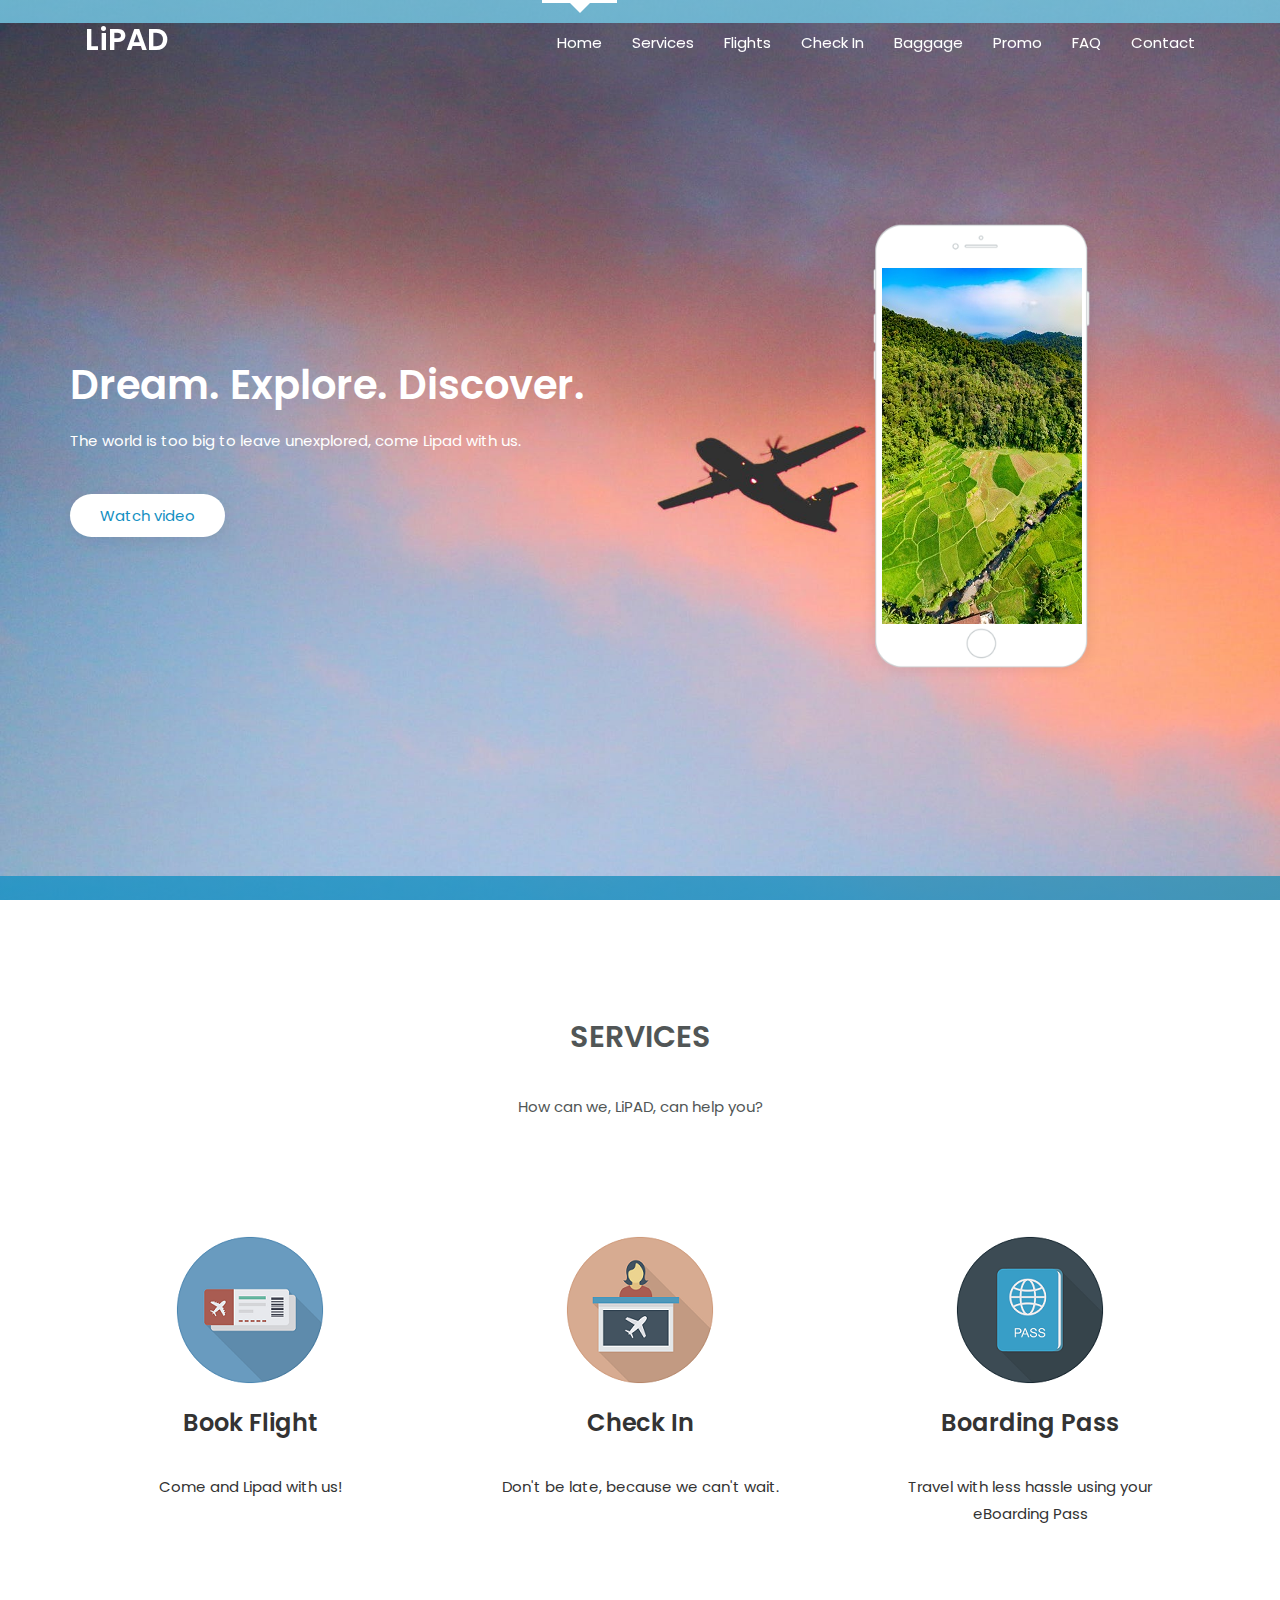
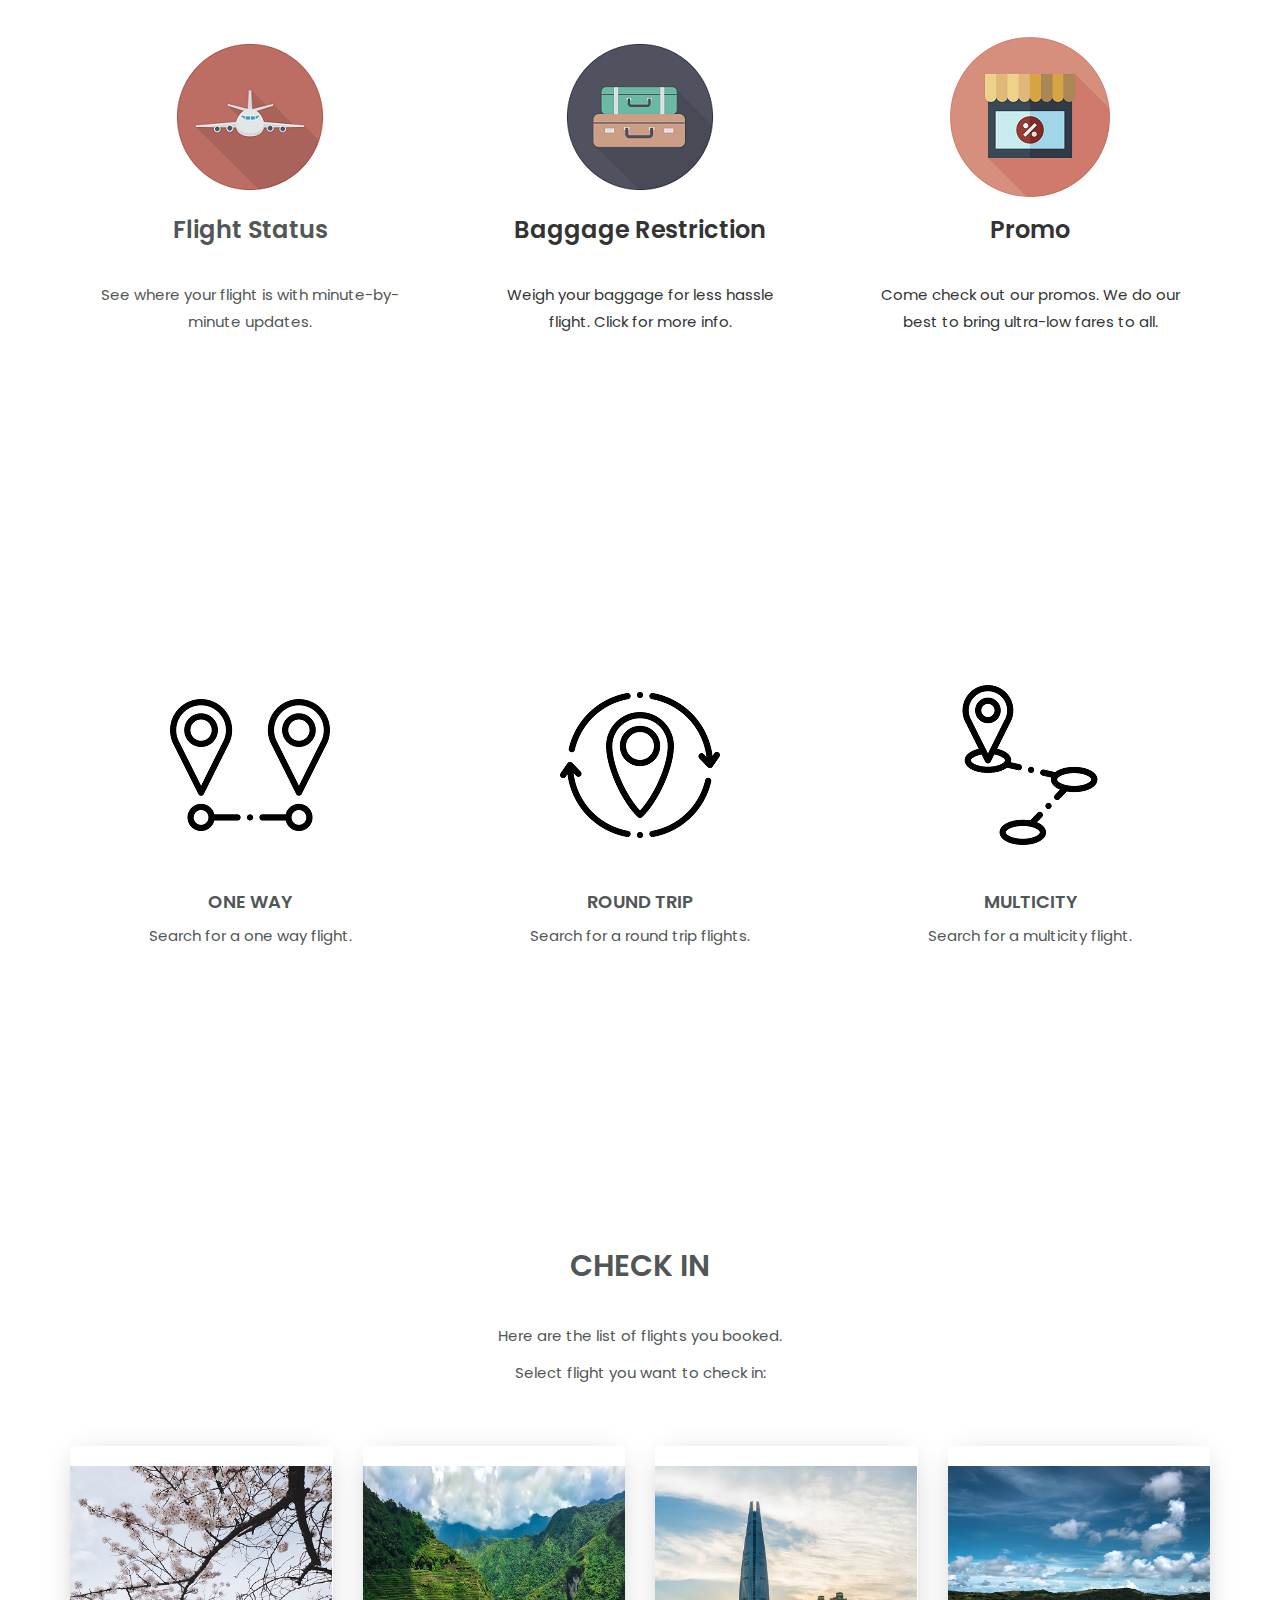
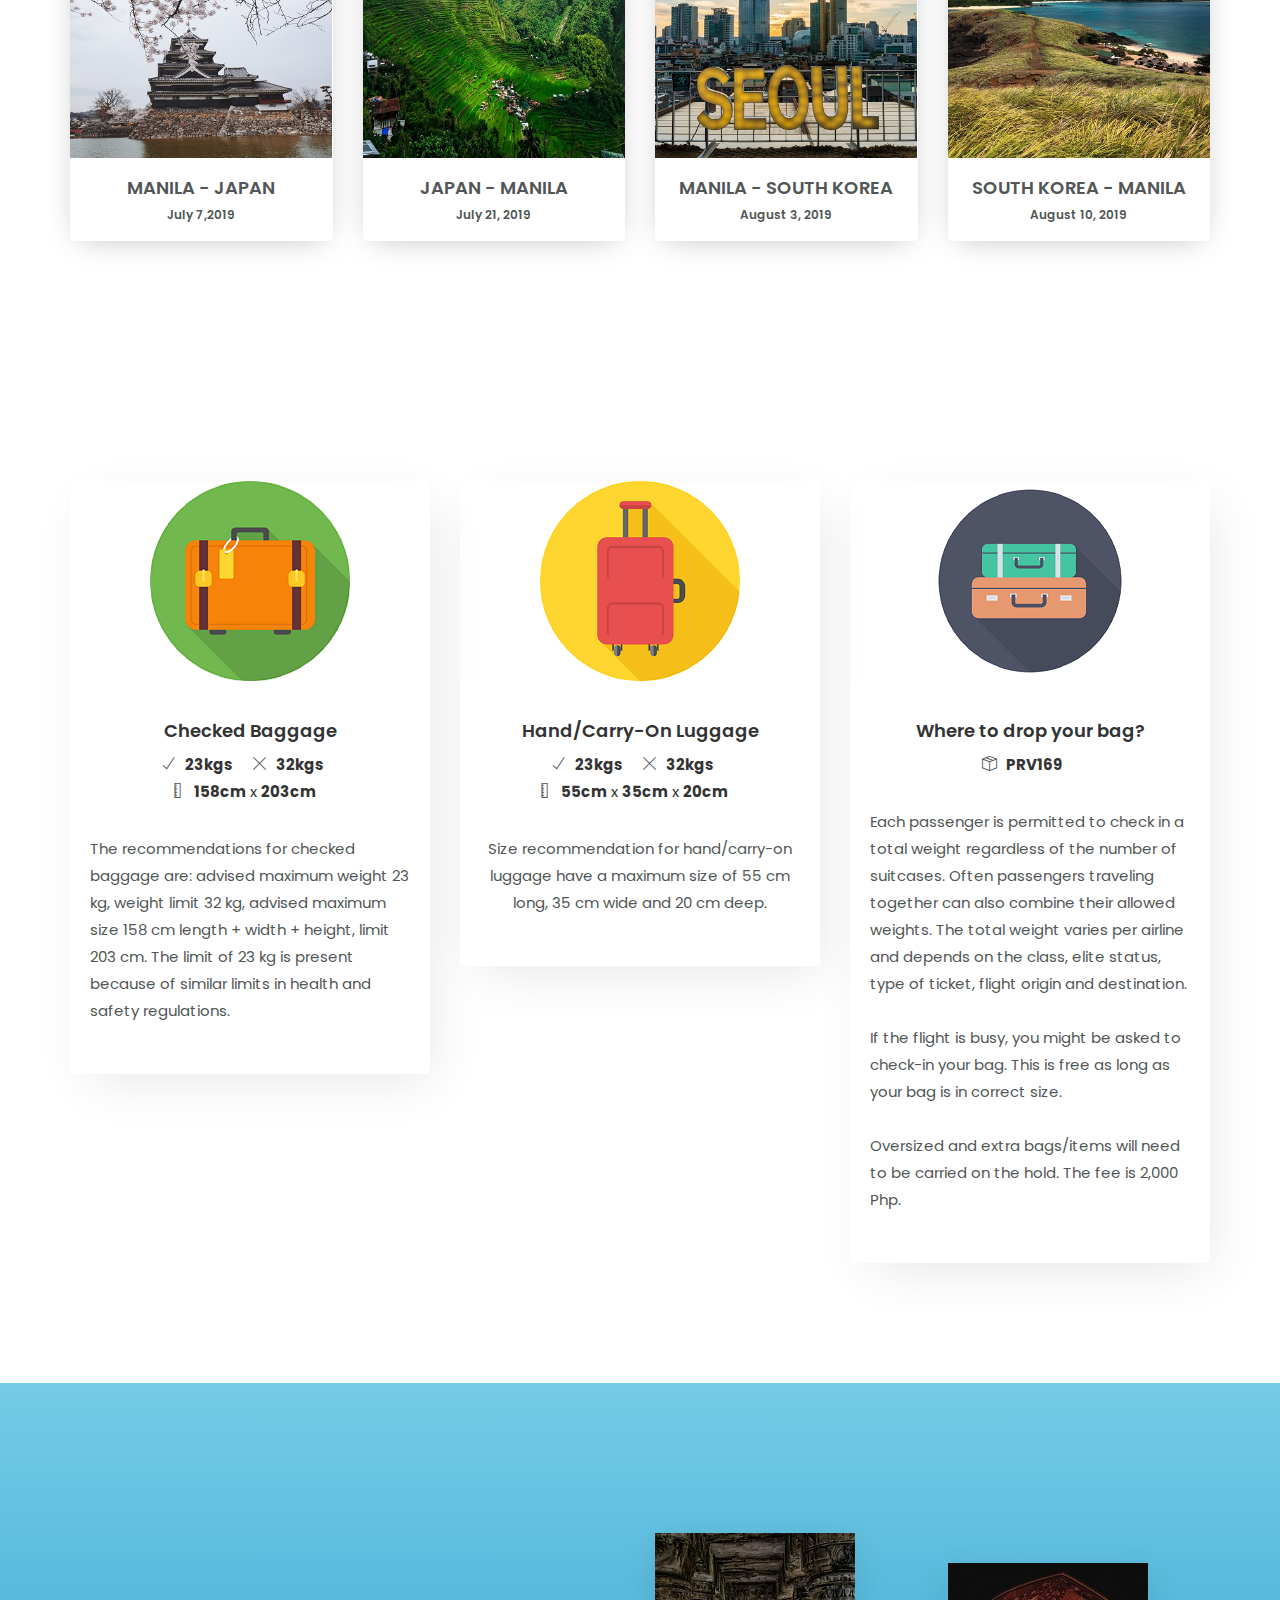
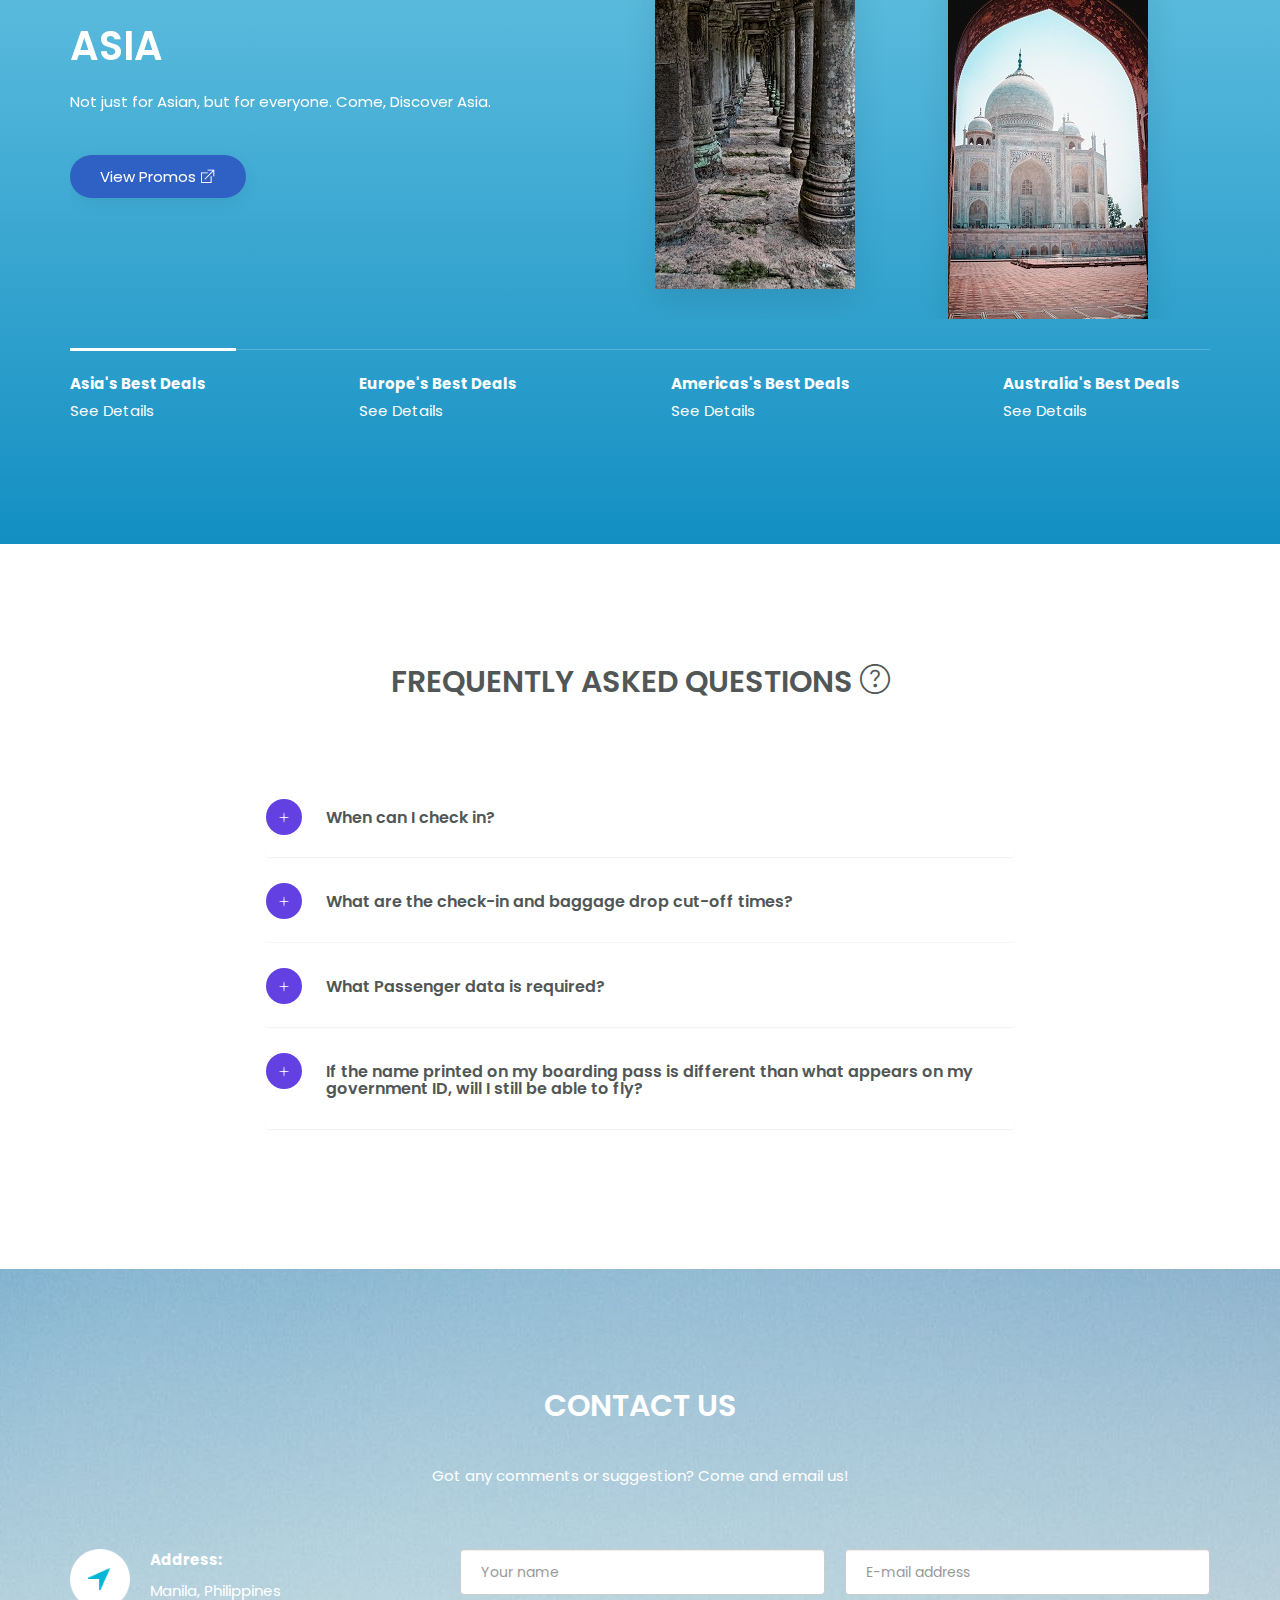
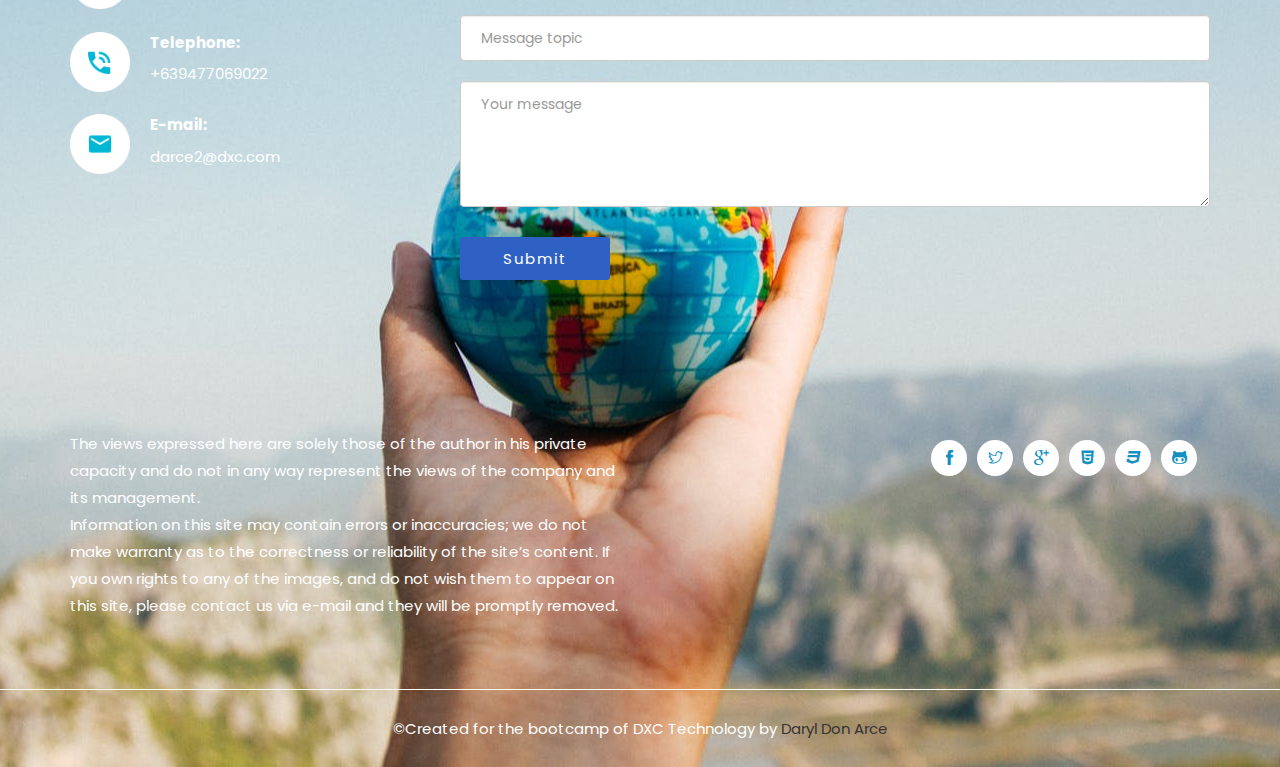
<file: UI bootcamp/index.html>
<!doctype html>

<html>
<head>
    <meta charset="utf-8">
    <!-- Title -->
    <title>LiPAD</title>
    <!-- Icon -->

    <!-- Plugin-CSS -->
    <link rel="stylesheet" href="css/bootstrap.min.css">
    <link rel="stylesheet" href="css/owl.carousel.min.css">
    <link rel="stylesheet" href="css/themify-icons.css">
    <link rel="stylesheet" href="css/magnific-popup.css">
    <link rel="stylesheet" href="css/animate.css">
    <!-- Main-Stylesheets -->
    <link rel="stylesheet" href="css/normalize.css">
    <link rel="stylesheet" href="style.css">
    <link rel="stylesheet" href="css/responsive.css">
    <script src="js/vendor/modernizr-2.8.3.min.js"></script>

</head>

<body data-spy="scroll" data-target="#primary-menu">

    <div class="preloader">
        <div class="sk-folding-cube">
            <div class="sk-cube1 sk-cube"></div>
            <div class="sk-cube2 sk-cube"></div>
            <div class="sk-cube4 sk-cube"></div>
            <div class="sk-cube3 sk-cube"></div>
        </div>
    </div>
    <!--Mainmenu-area-->
    <div class="mainmenu-area" data-spy="affix" data-offset-top="100">
        <div class="container">
            <!--Logo-->
            <div class="navbar-header">
                <button type="button" class="navbar-toggle" data-toggle="collapse" data-target="#primary-menu">
                    <span class="icon-bar"></span>
                    <span class="icon-bar"></span>
                    <span class="icon-bar"></span>
                </button>
                <a href="#" class="navbar-brand logo">
                    <h2>LiPAD</h2>
                </a>
            </div>
            <!--Logo/-->
            <nav class="collapse navbar-collapse" id="primary-menu">
                <ul class="nav navbar-nav navbar-right">
                    <li class="active"><a href="#home-page">Home</a></li>
                    <li><a href="#services-page">Services</a></li>
                    <li><a href="#flights-page">Flights</a></li>
                    <li><a href="#checkin-page">Check In</a></li>
                    <li><a href="#baggage-page">Baggage</a></li>
                    <li><a href="#promo-page">Promo</a></li>
                    <li><a href="#faq-page">FAQ</a></li>                 
                    <li><a href="#contact-page">Contact</a></li>
                </ul>
            </nav>
        </div>
    </div>
    <!--Mainmenu-area/-->



    <!--Header-area-->
    <header class="header-area overlay full-height relative v-center" id="home-page">
        <div class="absolute anlge-bg"></div>
        <div class="container">
            <div class="row v-center">
                <div class="col-xs-12 col-md-7 header-text"> 
                    <h2>Dream. Explore. Discover.</h2>
                    <p>The world is too big to leave unexplored, come Lipad with us.</p>                    
                    <a href="https://www.youtube.com/watch?v=OHAWwaYu2H0" target="_blank" class="button white">Watch video</a>
                    
                </div>
                <div class="hidden-xs hidden-sm col-md-5 text-right">
                    <div class="screen-box screen-slider">
                        <div class="item">
                            <img src="img/screen-1.jpg" alt="">
                        </div>
                        <div class="item">
                            <img src="img/screen-2.jpg" alt="">
                        </div>
                        <div class="item">
                            <img src="img/screen-3.jpg" alt="">
                        </div>
                        <div class="item">
                            <img src="img/screen-4.jpg" alt="">
                        </div>
                        <div class="item">
                            <img src="img/screen-5.jpg" alt="">
                        </div>
                    </div>
                </div>
            </div>
        </div>
    </header>
    <!--Header-area/-->



    <!--Feature-area-->

    <section class="gray-bg section-padding" id="services-page">
        <div class="container">
            <div class="row">
                <div class="col-xs-12 col-sm-6 col-sm-offset-3 text-center">
                    <div class="page-title">
                        <h2>SERVICES</h2>
                        <p>How can we, LiPAD, can help you?</p>
                    </div>
                </div>
            </div>
            
            <div class="row">
                  <a href="#flights-page">
                    <div class="col-xs-12 col-sm-6 col-md-4">
                        <div class="box">
                             <div class="box-icon">
                                <img src="img/book-flight.png" alt="">
                             </div>
                                    <h3>Book Flight</h3>
                                    <br>
                                     <p>Come and Lipad with us!</p>
                    
                            </div>
                
                        </div>
                    </a>
                

                    <a href="#checkin-page">
                <div class="col-xs-12 col-sm-6 col-md-4">
                    <div class="box">
                        <div class="box-icon">
                            <img src="img/check-in.png" alt="">
                        </div>
                        <h3>Check In</h3>
                        <br>
                        <p>Don't be late, because we can't wait.</p>
                        
                    </div>
                </div>
            </a>
            <a href="#boarding-pass">
                <div class="col-xs-12 col-sm-6 col-md-4">
                    <div class="box">
                        <div class="box-icon">
                            <img src="img/boarding-pass.png" alt="">
                        </div>
                        <h3>Boarding Pass</h3>
                        <br>
                        <p>Travel with less hassle using your eBoarding Pass</p>
                    </div>
                </div>
            </a>
                <div class="col-xs-12 col-sm-6 col-md-4">
                    <div class="box">
                        <div class="box-icon">
                            <img src="img/flight-status.png" alt="">
                        </div>
                        <h3>Flight Status</h3>
                        <br>
                        <p>See where your flight is with minute-by-minute updates.</p>
                    </div>
                </div>

                <a href="#baggage-page">
                <div class="col-xs-12 col-sm-6 col-md-4">
                    <div class="box">
                        <div class="box-icon">
                            <img src="img/baggage.png" alt="">
                        </div>
                        <h3>Baggage Restriction</h3>
                        <br>
                        <p>Weigh your baggage for less hassle flight. Click for more info.</p>
                    </div>
                </div>
            </a>
            <a href="#promo-page">
                <div class="col-xs-12 col-sm-6 col-md-4">
                    <div class="box">
                        <div class="box-icon">
                            <img src="img/promo.png" alt="">
                        </div>
                        <h3>Promo</h3>
                        <br>
                        <p>Come check out our promos. We do our best to bring ultra-low fares to all.</p>
                    </div>
                </div>
            </div>
        </div>
    </a>
    </section>

    
    <section class="gray-bg section-padding" id="flights-page">
        <div class="container">
            <div class="row">
                <div class="col-xs-12 col-sm-4">
                    <div class="box">
                        <div class="box-icon">
                            <img src="img/one-way.png" alt="">
                        </div>
                        <br>
                        <h4>ONE WAY</h4>
                       
                        <p>Search for a one way flight.</p>
                    </div>
                </div>
                <div class="col-xs-12 col-sm-4">
                    <div class="box">
                        <div class="box-icon">
                            <img src="img/round-trip.png" alt="">
                        </div>
                        <br>
                        <h4>Round Trip</h4>
                       
                        <p>Search for a round trip flights.</p>
                    </div>
                </div>
                <div class="col-xs-12 col-sm-4">
                    <div class="box">
                        <div class="box-icon">
                            <img src="img/multicity.png" alt="">
                        </div>
                        <br>
                        <h4>Multicity</h4>
                        
                        <p>Search for a multicity flight.</p>
                    </div>
                </div>
            </div>
        </div>
    </section>
    <!--Feature-area/-->

  





    <section class="section-padding gray-bg" id="checkin-page">
        <div class="container">
            <div class="row">
                <div class="col-xs-12 col-sm-6 col-sm-offset-3 text-center">
                    <div class="page-title">
                        <h2>Check In</h2>
                        <p>Here are the list of flights you booked.</p> 
                        <p>Select flight you want to check in: </p>
                    </div>
                </div>
            </div>
            <div class="row">
                <div class="col-xs-12 col-sm-6 col-md-3">
                    <div class="single-team">
                        <div class="team-photo">
                            <img src="img/japan.jpg" alt="">
                        </div>
                        <h4>Manila - Japan</h4>
                        <h6>July 7,2019</h6>
                        <ul class="social-menu">
                            <li title="Check In"><a href="#"><i  class="ti-book"></i></a></li>
                            <li title="See Details" ><a href="#"><i class="ti-eye"></i></a></li>
                            <li title="View Map" ><a href="#"><i class="ti-map-alt"></i></a></li>
                            <li title="Boarding Pass"><a href="#"><i class="ti-id-badge"></i></a></li>
                        </ul>
                    </div>
                </div>
                <div class="col-xs-12 col-sm-6 col-md-3">
                    <div class="single-team">
                        <div class="team-photo">
                            <img src="img/manila.jpg" alt="">
                        </div>
                        <h4>Japan - Manila </h4>
                        <h6>July 21, 2019</h6>
                        <ul class="social-menu">
                            <li title="Check In"><a href="#"><i class="ti-book"></i></a></li>
                            <li title="See Details"><a href="#"><i class="ti-eye"></i></a></li>
                            <li title="View Map"><a href="#"><i class="ti-map-alt"></i></a></li>
                            <li title="Boarding Pass"><a href="#"><i class="ti-id-badge"></i></a></li>
                        </ul>
                    </div>
                </div>
                <div class="col-xs-12 col-sm-6 col-md-3">
                    <div class="single-team">
                        <div class="team-photo">
                            <img src="img/sokor.jpg" alt="">
                        </div>
                        <h4>Manila - South Korea</h4>
                        <h6>August 3, 2019</h6>
                        <ul class="social-menu">
                            <li title="Check In"><a href="#"><i class="ti-book"></i></a></li>
                            <li title="See Details"><a href="#"><i class="ti-eye"></i></a></li>
                            <li title="View Map"><a href="#"><i class="ti-map-alt"></i></a></li>
                            <li title="Boarding Pass"><a href="#"><i class="ti-id-badge"></i></a></li>
                        </ul>
                    </div>
                </div>
                <div class="col-xs-12 col-sm-6 col-md-3">
                    <div class="single-team">
                        <div class="team-photo">
                            <img src="img/batanes.jpg" alt="">
                        </div>
                        <h4>South Korea - Manila</h4>
                        <h6>August 10, 2019</h6>
                        <ul class="social-menu">
                            <li title="Check In"><a href="#"><i class="ti-book"></i></a></li>
                            <li title="See Details"><a href="#"><i class="ti-eye"></i></a></li>
                            <li title="View Map"><a href="#"><i class="ti-map-alt"></i></a></li>
                            <li title="Boarding Pass"><a href="#"><i class="ti-id-badge"></i></a></li>
                        </ul>
                    </div>
                </div>
            </div>
        </div>
    </section>


    <section class="section-padding gray-bg" id="baggage-page">
        <div class="container">
            <div class="row">
                <div class="col-xs-12 col-sm-4">
                    <div class="single-blog" >
                        <div class="blog-photo" align="center">
                            <img src="img/blog1.png" alt="">
                        </div>
                        <div class="blog-content">
                            <h3 align="center"><a href="#">Checked Baggage</a></h3>
                            <ul class="blog-meta" align="center">
                                <li><span class="ti-check" ></span> <a href="#"><strong>23kgs</strong></a></li>
                                <li><span class="ti-close"></span> <a href="#"><strong>32kgs</strong></a></li>
                                <li><span class="ti-ruler"></span> <a href="#"><strong>158cm</strong> x <strong>203cm</strong></a></li>
                                
                            </ul>
                            <p>The recommendations for checked baggage are: advised maximum weight 23 kg, weight limit 32 kg, advised maximum size 158 cm length + width + height, limit 203 cm. The limit of 23 kg is present because of similar limits in health and safety regulations.</p>
                        </div>
                    </div>
                </div>
                <div class="col-xs-12 col-sm-4">
                    <div class="single-blog">
                        <div class="blog-photo" align="center">
                            <img src="img/blog2.png" alt="" >
                        </div>
                        <div class="blog-content" align="center">
                            <h3 align="center" ><a href="#">Hand/Carry-On Luggage</a></h3>
                            <ul class="blog-meta">
                                <li><span class="ti-check" ></span> <a href="#"><strong>23kgs</strong></a></li>
                                <li><span class="ti-close"></span> <a href="#"><strong>32kgs</strong></a></li>
                                <li><span class="ti-ruler"></span> <a href="#"><strong>55cm</strong> x <strong>35cm</strong> x <strong>20cm</strong></a></li>
                            </ul>
                            <p>Size recommendation for hand/carry-on luggage have a maximum size of 55 cm long, 35 cm wide and 20 cm deep.   </p>
                        </div>
                    </div>
                </div>
                <div class="col-xs-12 col-sm-4">
                    <div class="single-blog">
                        <div class="blog-photo" align="center">
                            <img src="img/blog3.png" alt="">
                        </div>
                        <div class="blog-content">
                            <h3 align="center"><a href="#">Where to drop your bag?</a></h3>
                                <ul class="blog-meta" align="center" >
                                <li ><span class="ti-package"></span> <a href="#"><strong>PRV169</strong></a></li>
                                
                            </ul>
                            <p>Each passenger is permitted to check in a total weight regardless of the number of suitcases. Often passengers traveling together can also combine their allowed weights. The total weight varies per airline and depends on the class, elite status, type of ticket, flight origin and destination.
                          <br><br>If the flight is busy, you might be asked to check-in your bag. This is free as long as your bag is in correct size.
                            <br><br>Oversized and extra bags/items will need to be carried on the hold. The fee is 2,000 Php.
                            </p>
                        </div>
                    </div>
                </div>
            </div>
        </div>
    </section>

    
    <section class="angle-bg sky-bg section-padding" id="promo-page">
        <div class="container">
            <div class="row">
                <div class="col-xs-12">
                    <div id="caption_slide" class="carousel slide caption-slider" data-ride="carousel">
                        <div class="carousel-inner" role="listbox">
                            <div class="item active row">
                                <div class="v-center">
                                    <div class="col-xs-12 col-md-6">
                                        <div class="caption-title" data-animation="animated fadeInUp">
                                            <h2>ASIA</h2>
                                        </div>
                                        <div class="caption-desc" data-animation="animated fadeInUp">
                                            <p>Not just for Asian, but for everyone. Come, Discover Asia.</p>
                                        </div>
                                        <div class="caption-button" data-animation="animated fadeInUp">
                                            <a href="#" class="button">View Promos<i class="ti-new-window"></i></a>
                                        </div>
                                    </div>
                                    <div class="col-xs-6 col-md-3">
                                        <div class="caption-photo one" data-animation="animated fadeInRight">
                                            <img src="img/asia1.jpg" alt="">
                                        </div>
                                    </div>
                                    <div class="col-xs-6 col-md-3">
                                        <div class="caption-photo two" data-animation="animated fadeInRight">
                                            <img src="img/asia2.jpg" alt="">
                                        </div>
                                    </div>
                                </div>
                            </div>
                            <div class="item row">
                                <div class="v-center">
                                    <div class="col-xs-12 col-md-6">
                                        <div class="caption-title" data-animation="animated fadeInUp">
                                            <h2>EUROPE</h2>
                                        </div>
                                        <div class="caption-desc" data-animation="animated fadeInUp">
                                            <p>Long live the Queen! Explore Europe.</p>
                                        </div>
                                        <div class="caption-button" data-animation="animated fadeInUp">
                                            <a href="#" class="button">View Promos<i class="ti-new-window"></i></a>
                                        </div>
                                    </div>
                                    <div class="col-xs-6 col-md-3">
                                        <div class="caption-photo one" data-animation="animated fadeInRight">
                                            <img src="img/europe1.jpg" alt="">
                                        </div>
                                    </div>
                                    <div class="col-xs-6 col-md-3">
                                        <div class="caption-photo two" data-animation="animated fadeInRight">
                                            <img src="img/europe2.jpg" alt="">
                                        </div>
                                    </div>
                                </div>
                            </div>
                            <div class="item row">
                                <div class="v-center">
                                    <div class="col-xs-12 col-md-6">
                                        <div class="caption-title" data-animation="animated fadeInUp">
                                            <h2>AMERICA</h2>
                                        </div>
                                        <div class="caption-desc" data-animation="animated fadeInUp">
                                            <p>In God we trust. Viva America!</p>
                                        </div>
                                        <div class="caption-button" data-animation="animated fadeInUp">
                                            <a href="#" class="button">View Promos<i class="ti-new-window"></i></a>
                                        </div>
                                    </div>
                                    <div class="col-xs-6 col-md-3">
                                        <div class="caption-photo one" data-animation="animated fadeInRight">
                                            <img src="img/america1.jpg" alt="">
                                        </div>
                                    </div>
                                    <div class="col-xs-6 col-md-3">
                                        <div class="caption-photo two" data-animation="animated fadeInRight">
                                            <img src="img/america2.jpg" alt="">
                                        </div>
                                    </div>
                                </div>
                            </div>
                            <div class="item row">
                                <div class="v-center">
                                    <div class="col-xs-12 col-md-6">
                                        <div class="caption-title" data-animation="animated fadeInUp">
                                            <h2>AUSTRALIA</h2>
                                        </div>
                                        <div class="caption-desc" data-animation="animated fadeInUp">
                                            <p>What doesn’t kill you makes you stronger? Go Australia to discover. </p>
                                        </div>
                                        <div class="caption-button" data-animation="animated fadeInUp">
                                            <a href="#" class="button">View Promos<i class="ti-new-window"></i></a>
                                        </div>
                                    </div>
                                    <div class="col-xs-6 col-md-3">
                                        <div class="caption-photo one" data-animation="animated fadeInRight">
                                            <img src="img/aus1.jpg" alt="">
                                        </div>
                                    </div>
                                    <div class="col-xs-6 col-md-3">
                                        <div class="caption-photo two" data-animation="animated fadeInRight">
                                            <img src="img/aus2.jpg" alt="">
                                        </div>
                                    </div>
                                </div>
                            </div>
                        </div>
                        <!-- Indicators -->
                        <ol class="carousel-indicators caption-indector">
                            <li data-target="#caption_slide" data-slide-to="0" class="active" >
                                <strong>Asia's Best Deals </strong>See Details
                            </li>
                            <li data-target="#caption_slide" data-slide-to="1">
                                <strong>Europe's Best Deals</strong>See Details
                            </li>
                            <li data-target="#caption_slide" data-slide-to="2">
                                <strong>Americas's Best Deals</strong>See Details
                            </li>
                            <li data-target="#caption_slide" data-slide-to="3">
                                <strong>Australia's Best Deals</strong>See Details
                            </li>
                        </ol>
                    </div>
                </div>
            </div>
        </div>
    </section>
    

    <section class="gray-bg section-padding" id="faq-page">
        <div class="container">
            <div class="row">
                <div class="col-xs-12 col-sm-6 col-sm-offset-3 text-center">
                    <div class="page-title">
                        <h2>Frequently Asked Questions <i class="ti-help-alt"></i> </h2>
                    </div>
                </div>
            </div>
            <div class="row">
                <div class="col-xs-12 col-sm-10 col-sm-offset-1 col-md-8 col-md-offset-2">
                    <div class="panel-group" id="accordion">
                        <div class="panel">
                            <h4 class="panel-title">
                                <a data-toggle="collapse" data-parent="#accordion" href="#collapse1" aria-expanded="false">When can I check in?</a>
                            </h4>
                            <div id="collapse1" class="panel-collapse collapse">
                                <p>You can check in on our website 24 hours before departure until one (1) hour before departure. If your flight leaves in less than one (1) hour you need to check in at the airport. Airport check-in opens three hours (3) prior to departure.</p>
                            </div>
                        </div>
                        <div class="panel">
                            <h4 class="panel-title">
                                <a data-toggle="collapse" data-parent="#accordion" href="#collapse2">What are the check-in and baggage drop cut-off times?</a>
                            </h4>
                            <div id="collapse2" class="panel-collapse collapse">
                                <p>You must have completed check-in and dropped your baggage off at least 60 minutes before your flight is scheduled to depart. Don’t be late, because we can’t wait. #Seriously</p>
                            </div>
                        </div>
                        <div class="panel">
                            <h4 class="panel-title">
                                <a data-toggle="collapse" data-parent="#accordion" href="#collapse3">What Passenger data is required?</a>
                            </h4>
                            <div id="collapse3" class="panel-collapse collapse">
                                <p>When passengers travel, they will be required to provide the following Secure Flight Passenger Data (SFPD) when making a reservation:
                                    <br>Full Name as it appears on government-issued I.D that you will be traveling with;
                                    <br>• Date of Birth
                                    <br>• Gender
                                    <br>• Redress Number (if available)</p>
                            </div>
                        </div>
                        <div class="panel">
                            <h4 class="panel-title">
                                <a data-toggle="collapse" data-parent="#accordion" href="#collapse4">If the name printed on my boarding pass is different than what appears on my government ID, will I still be able to fly?</a>
                            </h4>
                            <div id="collapse4" class="panel-collapse collapse">
                                <p>The name you provide when booking your travel is used to perform the watch list matching before a boarding pass is ever issued. You should ensure that the name provided when booking your travel matches the government ID that you will use when traveling. 

                                   <br>
                                   <br>  Due to difference in boarding pass systems, boarding passes may not always display the exact name you provided when booking your travel. Differences such as the use of a middle initial instead of a full middle name or no middle name/initial at all, hyphens or apostrophes) should not cause a problem for the passenger.</p>
                            </div>
                        </div>
                    </div>
                </div>
            </div>
        </div>
    </section>









    <footer class="footer-area relative sky-bg" id="contact-page">
        <div class="absolute footer-bg"></div>
        <div class="footer-top">
            <div class="container">
                <div class="row">
                    <div class="col-xs-12 col-sm-6 col-sm-offset-3 text-center">
                        <div class="page-title">
                            <h2>Contact Us</h2>
                            <p>Got any comments or suggestion? Come and email us!</p>
                        </div>
                    </div>
                </div>
                <div class="row">
                    <div class="col-xs-12 col-md-4">
                        <address class="side-icon-boxes">
                            <div class="side-icon-box">
                                <div class="side-icon">
                                    <img src="img/location.png" alt="">
                                </div>
                                <p><strong>Address: </strong> Manila, Philippines </p>
                            </div>
                            <div class="side-icon-box">
                                <div class="side-icon">
                                    <img src="img/phone.png" alt="">
                                </div>
                                <p><strong>Telephone: </strong>
                                    <a href="callto:+639477069022">+639477069022</a> <br />
                        
                                </p>
                            </div>
                            <div class="side-icon-box">
                                <div class="side-icon">
                                    <img src="img/mail.png" alt="">
                                </div>
                                <p><strong>E-mail: </strong>
                                    <a href="mailto:youremail@example.com">darce2@dxc.com</a> <br />
                                    
                                </p>
                            </div>
                        </address>
                    </div>
                    <div class="col-xs-12 col-md-8">
                        <form action="process.php" id="contact-form" method="post" class="contact-form">
                            <div class="form-double">
                                <input type="text" id="form-name" name="form-name" placeholder="Your name" class="form-control" required="required">
                                <input type="email" id="form-email" name="form-email" class="form-control" placeholder="E-mail address" required="required">
                            </div>
                            <input type="text" id="form-subject" name="form-subject" class="form-control" placeholder="Message topic">
                            <textarea name="message" id="form-message" name="form-message" rows="5" class="form-control" placeholder="Your message" required="required"></textarea>
                            <button type="sibmit" class="button">Submit</button>
                        </form>
                    </div>
                </div>
            </div>
        </div>
        <div class="footer-middle">
            <div class="container">
                <div class="row">
                    <div class="col-xs-12 col-sm-6 pull-right">
                        <ul class="social-menu text-right x-left">
                            <li><a href="#"><i class="ti-facebook"></i></a></li>
                            <li><a href="#"><i class="ti-twitter"></i></a></li>
                            <li><a href="#"><i class="ti-google"></i></a></li>
                            <li><a href="#"><i class="ti-html5"></i></a></li>
                            <li><a href="#"><i class="ti-css3"></i></a></li>
                            <li><a href="#"><i class="ti-github"></i></a></li>
                        </ul>
                    </div>
                    <div class="col-xs-12 col-sm-6">
                        <p>The views expressed here are solely those of the author in his private capacity and do not in any way represent the views of the company and its management.
                            <br>
                            Information on this site may contain errors or inaccuracies; we do not make warranty as to the correctness or reliability of the site’s content. If you own rights to any of the images, and do not wish them to appear on this site, please contact us via e-mail and they will be promptly removed.</p>
                    </div>
                </div>
            </div>
        </div>
        <div class="footer-bottom">
            <div class="container">
                <div class="row">
                    <div class="col-xs-12 text-center">
                        <p>&copy;Created for the bootcamp of DXC Technology by <a href="https://facebook.com/DaaaArce" target=_blank>Daryl Don Arce</a></p>
                    </div>
                </div>
            </div>
        </div>
    </footer>





    <!--Vendor-JS-->
    <script src="js/vendor/jquery-1.12.4.min.js"></script>
    <script src="js/vendor/bootstrap.min.js"></script>
    <!--Plugin-JS-->
    <script src="js/owl.carousel.min.js"></script>
    <script src="js/contact-form.js"></script>
    <script src="js/jquery.parallax-1.1.3.js"></script>
    <script src="js/scrollUp.min.js"></script>
    <script src="js/magnific-popup.min.js"></script>
    <script src="js/wow.min.js"></script>
    <!--Main-active-JS-->
    <script src="js/main.js"></script>
</body>

</html>
</file>
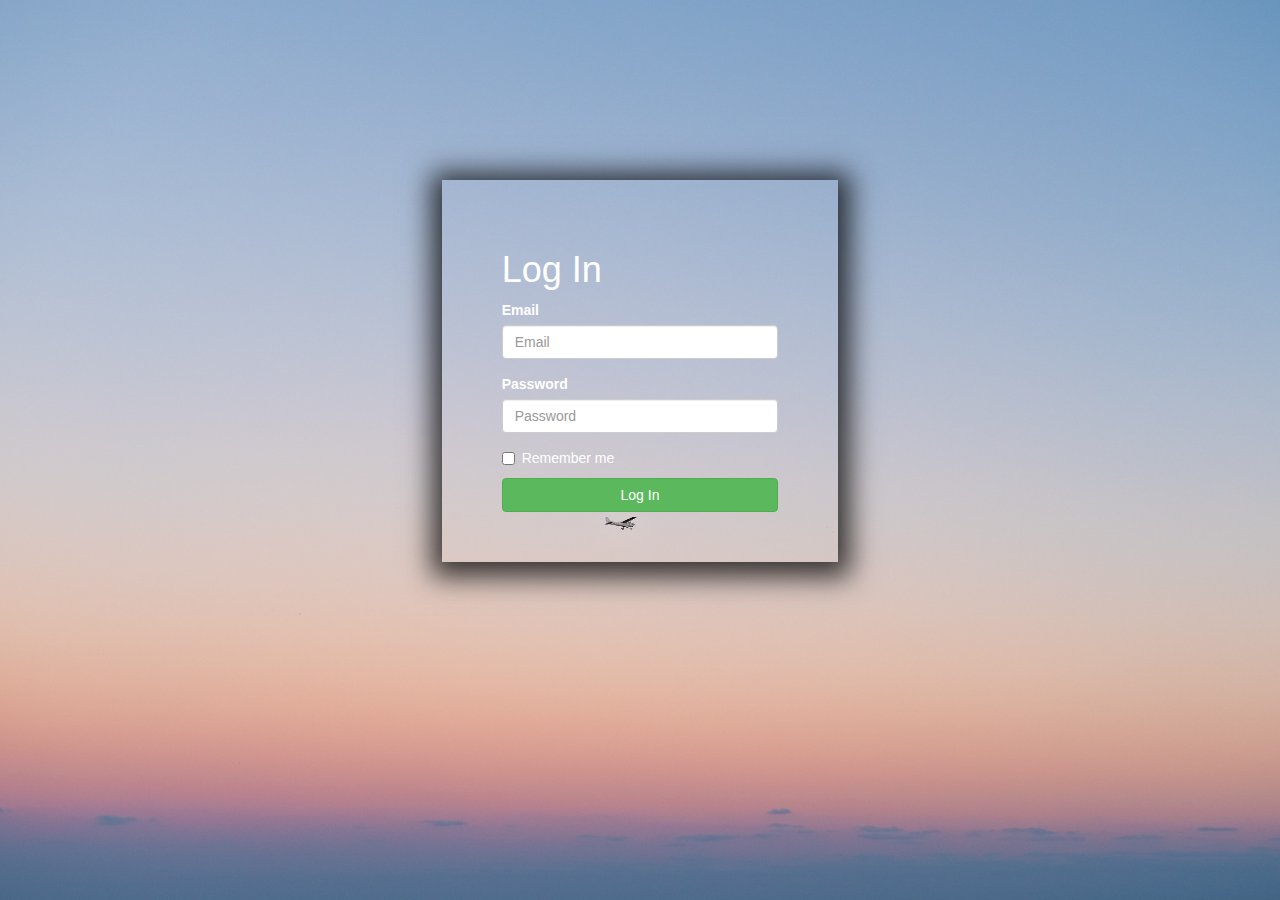
<file: UI bootcamp/login.html>
<!DOCTYPE html>
<html lang="en">

<head>
 <title>LiPAD - Log In </title>
 <meta charset="utf-8">
 <meta name="viewport" content="width=device-width, initial-scale=1">
 <link rel="stylesheet" href="https://maxcdn.bootstrapcdn.com/bootstrap/3.3.7/css/bootstrap.min.css">
 <link href="login.css" type="text/css" rel="stylesheet">
 <link rel="lipad-logo" href="img/lipad-logo.png">
 <link rel="shortcut icon" type="image" href="img/lipad-logo.png" />
 <script src="https://maxcdn.bootstrapcdn.com/bootstrap/3.3.7/js/bootstrap.min.js"></script>
 <script scr="https://ajax.googleapis.com/ajax/libs/jquery/3.2.1/jquery.min.js"></script>

 </head>
 
<body>
    <div class="container-fluid bg">
        <div class="row">
            <div class="col-md-4 col-sm-4 col-xs-12"></div>
            <div class="col-md-4 col-sm-4 col-xs-12">
            <!--form start-->
            <form class="form-container" action="index.html">
            <h1>Log In</h1>    
                        <div class="form-group">
                        <label for="exampleInputEmail1">Email</label>
                        <input type="email" class="form-control" id="exampleInputEmail1" placeholder="Email">
                        </div>
                        <div class="form-group">
                        <label for="exampleInputPassword1">Password</label>
                        <input type="password" class="form-control" id="exampleInputPassword1" placeholder="Password">
                        </div>
                        <div class="checkbox">
                        <label>
                            <input type="checkbox"> Remember me
                        </label>
                        </div>
                        <button type="submit" class="btn btn-success btn-block">Log In</button>
                        
                        
                  </form>

            <!--form end-->
        </div>
        <div class="col-md-4 col-sm-4 col-xs-12"></div>        
    </div>
</body>


</html>
</file>
<file: UI bootcamp/css/themify-icons.css>
@font-face {
	font-family: 'themify';
	src:url('../fonts/themify.eot?-fvbane');
	src:url('../fonts/themify.eot?#iefix-fvbane') format('embedded-opentype'),
		url('../fonts/themify.woff?-fvbane') format('woff'),
		url('../fonts/themify.ttf?-fvbane') format('truetype'),
		url('../fonts/themify.svg?-fvbane#themify') format('svg');
	font-weight: normal;
	font-style: normal;
}

[class^="ti-"], [class*=" ti-"] {
	font-family: 'themify';`
	speak: none;
	font-style: normal;
	font-weight: normal;
	font-variant: normal;
	text-transform: none;
	line-height: 1;

	/* Better Font Rendering =========== */
	-webkit-font-smoothing: antialiased;
	-moz-osx-font-smoothing: grayscale;
}

.ti-wand:before {
	content: "\e600";
}
.ti-volume:before {
	content: "\e601";
}
.ti-user:before {
	content: "\e602";
}
.ti-unlock:before {
	content: "\e603";
}
.ti-unlink:before {
	content: "\e604";
}
.ti-trash:before {
	content: "\e605";
}
.ti-thought:before {
	content: "\e606";
}
.ti-target:before {
	content: "\e607";
}
.ti-tag:before {
	content: "\e608";
}
.ti-tablet:before {
	content: "\e609";
}
.ti-star:before {
	content: "\e60a";
}
.ti-spray:before {
	content: "\e60b";
}
.ti-signal:before {
	content: "\e60c";
}
.ti-shopping-cart:before {
	content: "\e60d";
}
.ti-shopping-cart-full:before {
	content: "\e60e";
}
.ti-settings:before {
	content: "\e60f";
}
.ti-search:before {
	content: "\e610";
}
.ti-zoom-in:before {
	content: "\e611";
}
.ti-zoom-out:before {
	content: "\e612";
}
.ti-cut:before {
	content: "\e613";
}
.ti-ruler:before {
	content: "\e614";
}
.ti-ruler-pencil:before {
	content: "\e615";
}
.ti-ruler-alt:before {
	content: "\e616";
}
.ti-bookmark:before {
	content: "\e617";
}
.ti-bookmark-alt:before {
	content: "\e618";
}
.ti-reload:before {
	content: "\e619";
}
.ti-plus:before {
	content: "\e61a";
}
.ti-pin:before {
	content: "\e61b";
}
.ti-pencil:before {
	content: "\e61c";
}
.ti-pencil-alt:before {
	content: "\e61d";
}
.ti-paint-roller:before {
	content: "\e61e";
}
.ti-paint-bucket:before {
	content: "\e61f";
}
.ti-na:before {
	content: "\e620";
}
.ti-mobile:before {
	content: "\e621";
}
.ti-minus:before {
	content: "\e622";
}
.ti-medall:before {
	content: "\e623";
}
.ti-medall-alt:before {
	content: "\e624";
}
.ti-marker:before {
	content: "\e625";
}
.ti-marker-alt:before {
	content: "\e626";
}
.ti-arrow-up:before {
	content: "\e627";
}

.ti-arrow-down:before {
	content: "\e62a";
}
.ti-lock:before {
	content: "\e62b";
}
.ti-location-arrow:before {
	content: "\e62c";
}
.ti-link:before {
	content: "\e62d";
}
.ti-layout:before {
	content: "\e62e";
}
.ti-layers:before {
	content: "\e62f";
}
.ti-layers-alt:before {
	content: "\e630";
}
.ti-key:before {
	content: "\e631";
}
.ti-import:before {
	content: "\e632";
}
.ti-image:before {
	content: "\e633";
}
.ti-heart:before {
	content: "\e634";
}
.ti-heart-broken:before {
	content: "\e635";
}
.ti-hand-stop:before {
	content: "\e636";
}
.ti-hand-open:before {
	content: "\e637";
}
.ti-hand-drag:before {
	content: "\e638";
}
.ti-folder:before {
	content: "\e639";
}
.ti-flag:before {
	content: "\e63a";
}
.ti-flag-alt:before {
	content: "\e63b";
}
.ti-flag-alt-2:before {
	content: "\e63c";
}
.ti-eye:before {
	content: "\e63d";
}
.ti-export:before {
	content: "\e63e";
}
.ti-exchange-vertical:before {
	content: "\e63f";
}
.ti-desktop:before {
	content: "\e640";
}
.ti-cup:before {
	content: "\e641";
}
.ti-crown:before {
	content: "\e642";
}
.ti-comments:before {
	content: "\e643";
}
.ti-comment:before {
	content: "\e644";
}
.ti-comment-alt:before {
	content: "\e645";
}
.ti-close:before {
	content: "\e646";
}
.ti-clip:before {
	content: "\e647";
}
.ti-angle-up:before {
	content: "\e648";
}
.ti-angle-right:before {
	content: "\e649";
}
.ti-angle-left:before {
	content: "\e64a";
}
.ti-angle-down:before {
	content: "\e64b";
}
.ti-check:before {
	content: "\e64c";
}
.ti-check-box:before {
	content: "\e64d";
}
.ti-camera:before {
	content: "\e64e";
}
.ti-announcement:before {
	content: "\e64f";
}
.ti-brush:before {
	content: "\e650";
}
.ti-briefcase:before {
	content: "\e651";
}
.ti-bolt:before {
	content: "\e652";
}
.ti-bolt-alt:before {
	content: "\e653";
}
.ti-blackboard:before {
	content: "\e654";
}
.ti-bag:before {
	content: "\e655";
}
.ti-move:before {
	content: "\e656";
}
.ti-arrows-vertical:before {
	content: "\e657";
}
.ti-arrows-horizontal:before {
	content: "\e658";
}
.ti-fullscreen:before {
	content: "\e659";
}
.ti-arrow-top-right:before {
	content: "\e65a";
}
.ti-arrow-top-left:before {
	content: "\e65b";
}
.ti-arrow-circle-up:before {
	content: "\e65c";
}
.ti-arrow-circle-right:before {
	content: "\e65d";
}
.ti-arrow-circle-left:before {
	content: "\e65e";
}
.ti-arrow-circle-down:before {
	content: "\e65f";
}
.ti-angle-double-up:before {
	content: "\e660";
}
.ti-angle-double-right:before {
	content: "\e661";
}
.ti-angle-double-left:before {
	content: "\e662";
}
.ti-angle-double-down:before {
	content: "\e663";
}
.ti-zip:before {
	content: "\e664";
}
.ti-world:before {
	content: "\e665";
}
.ti-wheelchair:before {
	content: "\e666";
}
.ti-view-list:before {
	content: "\e667";
}
.ti-view-list-alt:before {
	content: "\e668";
}
.ti-view-grid:before {
	content: "\e669";
}
.ti-uppercase:before {
	content: "\e66a";
}
.ti-upload:before {
	content: "\e66b";
}
.ti-underline:before {
	content: "\e66c";
}
.ti-truck:before {
	content: "\e66d";
}
.ti-timer:before {
	content: "\e66e";
}
.ti-ticket:before {
	content: "\e66f";
}
.ti-thumb-up:before {
	content: "\e670";
}
.ti-thumb-down:before {
	content: "\e671";
}
.ti-text:before {
	content: "\e672";
}
.ti-stats-up:before {
	content: "\e673";
}
.ti-stats-down:before {
	content: "\e674";
}
.ti-split-v:before {
	content: "\e675";
}
.ti-split-h:before {
	content: "\e676";
}
.ti-smallcap:before {
	content: "\e677";
}
.ti-shine:before {
	content: "\e678";
}
.ti-shift-right:before {
	content: "\e679";
}
.ti-shift-left:before {
	content: "\e67a";
}
.ti-shield:before {
	content: "\e67b";
}
.ti-notepad:before {
	content: "\e67c";
}
.ti-server:before {
	content: "\e67d";
}
.ti-quote-right:before {
	content: "\e67e";
}
.ti-quote-left:before {
	content: "\e67f";
}
.ti-pulse:before {
	content: "\e680";
}
.ti-printer:before {
	content: "\e681";
}
.ti-power-off:before {
	content: "\e682";
}
.ti-plug:before {
	content: "\e683";
}
.ti-pie-chart:before {
	content: "\e684";
}
.ti-paragraph:before {
	content: "\e685";
}
.ti-panel:before {
	content: "\e686";
}
.ti-package:before {
	content: "\e687";
}
.ti-music:before {
	content: "\e688";
}
.ti-music-alt:before {
	content: "\e689";
}
.ti-mouse:before {
	content: "\e68a";
}
.ti-mouse-alt:before {
	content: "\e68b";
}
.ti-money:before {
	content: "\e68c";
}
.ti-microphone:before {
	content: "\e68d";
}
.ti-menu:before {
	content: "\e68e";
}
.ti-menu-alt:before {
	content: "\e68f";
}
.ti-map:before {
	content: "\e690";
}
.ti-map-alt:before {
	content: "\e691";
}
.ti-loop:before {
	content: "\e692";
}
.ti-location-pin:before {
	content: "\e693";
}
.ti-list:before {
	content: "\e694";
}
.ti-light-bulb:before {
	content: "\e695";
}
.ti-Italic:before {
	content: "\e696";
}
.ti-info:before {
	content: "\e697";
}
.ti-infinite:before {
	content: "\e698";
}
.ti-id-badge:before {
	content: "\e699";
}
.ti-hummer:before {
	content: "\e69a";
}
.ti-home:before {
	content: "\e69b";
}
.ti-help:before {
	content: "\e69c";
}
.ti-headphone:before {
	content: "\e69d";
}
.ti-harddrives:before {
	content: "\e69e";
}
.ti-harddrive:before {
	content: "\e69f";
}
.ti-gift:before {
	content: "\e6a0";
}
.ti-game:before {
	content: "\e6a1";
}
.ti-filter:before {
	content: "\e6a2";
}
.ti-files:before {
	content: "\e6a3";
}
.ti-file:before {
	content: "\e6a4";
}
.ti-eraser:before {
	content: "\e6a5";
}
.ti-envelope:before {
	content: "\e6a6";
}
.ti-download:before {
	content: "\e6a7";
}
.ti-direction:before {
	content: "\e6a8";
}
.ti-direction-alt:before {
	content: "\e6a9";
}
.ti-dashboard:before {
	content: "\e6aa";
}
.ti-control-stop:before {
	content: "\e6ab";
}
.ti-control-shuffle:before {
	content: "\e6ac";
}
.ti-control-play:before {
	content: "\e6ad";
}
.ti-control-pause:before {
	content: "\e6ae";
}
.ti-control-forward:before {
	content: "\e6af";
}
.ti-control-backward:before {
	content: "\e6b0";
}
.ti-cloud:before {
	content: "\e6b1";
}
.ti-cloud-up:before {
	content: "\e6b2";
}
.ti-cloud-down:before {
	content: "\e6b3";
}
.ti-clipboard:before {
	content: "\e6b4";
}
.ti-car:before {
	content: "\e6b5";
}
.ti-calendar:before {
	content: "\e6b6";
}
.ti-book:before {
	content: "\e6b7";
}
.ti-bell:before {
	content: "\e6b8";
}
.ti-basketball:before {
	content: "\e6b9";
}
.ti-bar-chart:before {
	content: "\e6ba";
}
.ti-bar-chart-alt:before {
	content: "\e6bb";
}
.ti-back-right:before {
	content: "\e6bc";
}
.ti-back-left:before {
	content: "\e6bd";
}
.ti-arrows-corner:before {
	content: "\e6be";
}
.ti-archive:before {
	content: "\e6bf";
}
.ti-anchor:before {
	content: "\e6c0";
}
.ti-align-right:before {
	content: "\e6c1";
}
.ti-align-left:before {
	content: "\e6c2";
}
.ti-align-justify:before {
	content: "\e6c3";
}
.ti-align-center:before {
	content: "\e6c4";
}
.ti-alert:before {
	content: "\e6c5";
}
.ti-alarm-clock:before {
	content: "\e6c6";
}
.ti-agenda:before {
	content: "\e6c7";
}
.ti-write:before {
	content: "\e6c8";
}
.ti-window:before {
	content: "\e6c9";
}
.ti-widgetized:before {
	content: "\e6ca";
}
.ti-widget:before {
	content: "\e6cb";
}
.ti-widget-alt:before {
	content: "\e6cc";
}
.ti-wallet:before {
	content: "\e6cd";
}
.ti-video-clapper:before {
	content: "\e6ce";
}
.ti-video-camera:before {
	content: "\e6cf";
}
.ti-vector:before {
	content: "\e6d0";
}
.ti-themify-logo:before {
	content: "\e6d1";
}
.ti-themify-favicon:before {
	content: "\e6d2";
}
.ti-themify-favicon-alt:before {
	content: "\e6d3";
}
.ti-support:before {
	content: "\e6d4";
}
.ti-stamp:before {
	content: "\e6d5";
}
.ti-split-v-alt:before {
	content: "\e6d6";
}
.ti-slice:before {
	content: "\e6d7";
}
.ti-shortcode:before {
	content: "\e6d8";
}
.ti-shift-right-alt:before {
	content: "\e6d9";
}
.ti-shift-left-alt:before {
	content: "\e6da";
}
.ti-ruler-alt-2:before {
	content: "\e6db";
}
.ti-receipt:before {
	content: "\e6dc";
}
.ti-pin2:before {
	content: "\e6dd";
}
.ti-pin-alt:before {
	content: "\e6de";
}
.ti-pencil-alt2:before {
	content: "\e6df";
}
.ti-palette:before {
	content: "\e6e0";
}
.ti-more:before {
	content: "\e6e1";
}
.ti-more-alt:before {
	content: "\e6e2";
}
.ti-microphone-alt:before {
	content: "\e6e3";
}
.ti-magnet:before {
	content: "\e6e4";
}
.ti-line-double:before {
	content: "\e6e5";
}
.ti-line-dotted:before {
	content: "\e6e6";
}
.ti-line-dashed:before {
	content: "\e6e7";
}
.ti-layout-width-full:before {
	content: "\e6e8";
}
.ti-layout-width-default:before {
	content: "\e6e9";
}
.ti-layout-width-default-alt:before {
	content: "\e6ea";
}
.ti-layout-tab:before {
	content: "\e6eb";
}
.ti-layout-tab-window:before {
	content: "\e6ec";
}
.ti-layout-tab-v:before {
	content: "\e6ed";
}
.ti-layout-tab-min:before {
	content: "\e6ee";
}
.ti-layout-slider:before {
	content: "\e6ef";
}
.ti-layout-slider-alt:before {
	content: "\e6f0";
}
.ti-layout-sidebar-right:before {
	content: "\e6f1";
}
.ti-layout-sidebar-none:before {
	content: "\e6f2";
}
.ti-layout-sidebar-left:before {
	content: "\e6f3";
}
.ti-layout-placeholder:before {
	content: "\e6f4";
}
.ti-layout-menu:before {
	content: "\e6f5";
}
.ti-layout-menu-v:before {
	content: "\e6f6";
}
.ti-layout-menu-separated:before {
	content: "\e6f7";
}
.ti-layout-menu-full:before {
	content: "\e6f8";
}
.ti-layout-media-right-alt:before {
	content: "\e6f9";
}
.ti-layout-media-right:before {
	content: "\e6fa";
}
.ti-layout-media-overlay:before {
	content: "\e6fb";
}
.ti-layout-media-overlay-alt:before {
	content: "\e6fc";
}
.ti-layout-media-overlay-alt-2:before {
	content: "\e6fd";
}
.ti-layout-media-left-alt:before {
	content: "\e6fe";
}
.ti-layout-media-left:before {
	content: "\e6ff";
}
.ti-layout-media-center-alt:before {
	content: "\e700";
}
.ti-layout-media-center:before {
	content: "\e701";
}
.ti-layout-list-thumb:before {
	content: "\e702";
}
.ti-layout-list-thumb-alt:before {
	content: "\e703";
}
.ti-layout-list-post:before {
	content: "\e704";
}
.ti-layout-list-large-image:before {
	content: "\e705";
}
.ti-layout-line-solid:before {
	content: "\e706";
}
.ti-layout-grid4:before {
	content: "\e707";
}
.ti-layout-grid3:before {
	content: "\e708";
}
.ti-layout-grid2:before {
	content: "\e709";
}
.ti-layout-grid2-thumb:before {
	content: "\e70a";
}
.ti-layout-cta-right:before {
	content: "\e70b";
}
.ti-layout-cta-left:before {
	content: "\e70c";
}
.ti-layout-cta-center:before {
	content: "\e70d";
}
.ti-layout-cta-btn-right:before {
	content: "\e70e";
}
.ti-layout-cta-btn-left:before {
	content: "\e70f";
}
.ti-layout-column4:before {
	content: "\e710";
}
.ti-layout-column3:before {
	content: "\e711";
}
.ti-layout-column2:before {
	content: "\e712";
}
.ti-layout-accordion-separated:before {
	content: "\e713";
}
.ti-layout-accordion-merged:before {
	content: "\e714";
}
.ti-layout-accordion-list:before {
	content: "\e715";
}
.ti-ink-pen:before {
	content: "\e716";
}
.ti-info-alt:before {
	content: "\e717";
}
.ti-help-alt:before {
	content: "\e718";
}
.ti-headphone-alt:before {
	content: "\e719";
}
.ti-hand-point-up:before {
	content: "\e71a";
}
.ti-hand-point-right:before {
	content: "\e71b";
}
.ti-hand-point-left:before {
	content: "\e71c";
}
.ti-hand-point-down:before {
	content: "\e71d";
}
.ti-gallery:before {
	content: "\e71e";
}
.ti-face-smile:before {
	content: "\e71f";
}
.ti-face-sad:before {
	content: "\e720";
}
.ti-credit-card:before {
	content: "\e721";
}
.ti-control-skip-forward:before {
	content: "\e722";
}
.ti-control-skip-backward:before {
	content: "\e723";
}
.ti-control-record:before {
	content: "\e724";
}
.ti-control-eject:before {
	content: "\e725";
}
.ti-comments-smiley:before {
	content: "\e726";
}
.ti-brush-alt:before {
	content: "\e727";
}
.ti-youtube:before {
	content: "\e728";
}
.ti-vimeo:before {
	content: "\e729";
}
.ti-twitter:before {
	content: "\e72a";
}
.ti-time:before {
	content: "\e72b";
}
.ti-tumblr:before {
	content: "\e72c";
}
.ti-skype:before {
	content: "\e72d";
}
.ti-share:before {
	content: "\e72e";
}
.ti-share-alt:before {
	content: "\e72f";
}
.ti-rocket:before {
	content: "\e730";
}
.ti-pinterest:before {
	content: "\e731";
}
.ti-new-window:before {
	content: "\e732";
}
.ti-microsoft:before {
	content: "\e733";
}
.ti-list-ol:before {
	content: "\e734";
}
.ti-linkedin:before {
	content: "\e735";
}
.ti-layout-sidebar-2:before {
	content: "\e736";
}
.ti-layout-grid4-alt:before {
	content: "\e737";
}
.ti-layout-grid3-alt:before {
	content: "\e738";
}
.ti-layout-grid2-alt:before {
	content: "\e739";
}
.ti-layout-column4-alt:before {
	content: "\e73a";
}
.ti-layout-column3-alt:before {
	content: "\e73b";
}
.ti-layout-column2-alt:before {
	content: "\e73c";
}
.ti-instagram:before {
	content: "\e73d";
}
.ti-google:before {
	content: "\e73e";
}
.ti-github:before {
	content: "\e73f";
}
.ti-flickr:before {
	content: "\e740";
}
.ti-facebook:before {
	content: "\e741";
}
.ti-dropbox:before {
	content: "\e742";
}
.ti-dribbble:before {
	content: "\e743";
}
.ti-apple:before {
	content: "\e744";
}
.ti-android:before {
	content: "\e745";
}
.ti-save:before {
	content: "\e746";
}
.ti-save-alt:before {
	content: "\e747";
}
.ti-yahoo:before {
	content: "\e748";
}
.ti-wordpress:before {
	content: "\e749";
}
.ti-vimeo-alt:before {
	content: "\e74a";
}
.ti-twitter-alt:before {
	content: "\e74b";
}
.ti-tumblr-alt:before {
	content: "\e74c";
}
.ti-trello:before {
	content: "\e74d";
}
.ti-stack-overflow:before {
	content: "\e74e";
}
.ti-soundcloud:before {
	content: "\e74f";
}
.ti-sharethis:before {
	content: "\e750";
}
.ti-sharethis-alt:before {
	content: "\e751";
}
.ti-reddit:before {
	content: "\e752";
}
.ti-pinterest-alt:before {
	content: "\e753";
}
.ti-microsoft-alt:before {
	content: "\e754";
}
.ti-linux:before {
	content: "\e755";
}
.ti-jsfiddle:before {
	content: "\e756";
}
.ti-joomla:before {
	content: "\e757";
}
.ti-html5:before {
	content: "\e758";
}
.ti-flickr-alt:before {
	content: "\e759";
}
.ti-email:before {
	content: "\e75a";
}
.ti-drupal:before {
	content: "\e75b";
}
.ti-dropbox-alt:before {
	content: "\e75c";
}
.ti-css3:before {
	content: "\e75d";
}
.ti-rss:before {
	content: "\e75e";
}
.ti-rss-alt:before {
	content: "\e75f";
}
</file>
<file: UI bootcamp/style.css>
/*-----------------
1. Google font
------------------*/

@import url('https://fonts.googleapis.com/css?family=Poppins:300,400,500,600,700');

/*-------------------
2. Theme Default CSS
--------------------*/

a {
    text-decoration: none;
    outline: none;
    -webkit-transition: 0.4s;
    transition: 0.4s;
    color: #333333;
}

input:focus,
button:focus,
a:focus,
a:hover {
    text-decoration: none;
    outline: none;
    color: #000000;
}

img {
    max-width: 100%;
    height: auto;
}

h1,
h2,
h3,
h4,
h5,
h6 {
    margin: 0 0 10px;
    font-weight: 600;
}

html,
body {
    height: 100%
}

body {
    font-family: 'Poppins', sans-serif;
    font-weight: 400;
    font-size: 15px;
    line-height: 1.8;
    color: #515656;
}


/* Remove Chrome Input Field's Unwanted Yellow Background Color */

input:-webkit-autofill,
input:-webkit-autofill:hover,
input:-webkit-autofill:focus {
    -webkit-box-shadow: 0 0 0px 1000px white inset !important;
}

/**
*Helper-Classes
**/

.full-height {
    width: 100%;
    height: 100vh;
}

.relative {
    position: relative;
}

.fixed,
.absolute {
    position: absolute;
    left: 0;
    top: 0;
    width: 100%;
    height: 100%;
}

.fixed {
    position: fixed;
}

.v-center {
    display: -webkit-box;
    display: -ms-flexbox;
    display: flex;
    -webkit-box-align: center;
    -ms-flex-align: center;
    align-items: center;
    -ms-flex-line-pack: center;
    align-content: center;
    -ms-flex-wrap: wrap;
    flex-wrap: wrap
}

.section-padding {
    padding: 120px 0;
}

.social-menu {
    list-style: none;
    margin: 0;
    padding: 10px;
}

.social-menu li {
    display: inline-block;
    margin: 0 3px;
}

.social-menu li a {
    display: block;
    width: 36px;
    height: 36px;
    text-align: center;
    line-height: 2.5em;
    background-color: #ffffff;
    color: #138fc2;
    border-radius: 100px;
    -webkit-box-shadow: 0 0 0 0 rgba(0, 0, 0, 0.1);
    box-shadow: 0 0 0 0 rgba(0, 0, 0, 0.1);
    font-size: 15px;
}

.social-menu li a:hover {
    background-color: #138fc2;
    color: #ffffff;
    -webkit-box-shadow: 3px 3px 5px 0 rgba(0, 0, 0, 0.1);
    box-shadow: 3px 3px 5px 0 rgba(0, 0, 0, 0.1);
}

/**
*Default Background Class
**/

.overlay:before,
.sky-bg {
    background: #75cbe7;
    background: -webkit-gradient(linear, left top, left bottom, from(#75cbe7), to(#138fc2));
    background: linear-gradient(to bottom, #75cbe7 0%, #138fc2 100%);
    filter: progid:DXImageTransform.Microsoft.gradient( startColorstr='#75cbe7', endColorstr='#138fc2', GradientType=0);
    color: #ffffff;
}


/**
*Default Button
**/

.button {
    display: inline-block;
    padding: 8px 30px;
    border-radius: 50px;
    color: #ffffff;
    background-color: #2f60c3;
    -webkit-transition: 0.3s;
    transition: 0.3s;
    border: none;
    -webkit-box-shadow: 2px 5px 20px -5px rgba(0, 0, 0, 0.1);
    box-shadow: 2px 5px 20px -5px rgba(0, 0, 0, 0.1);
}

.button.white,
.button:hover {
    background-color: #ffffff;
    color: #138fc2;
}

.button.white:hover {
    background-color: #2f60c3;
    color: #ffffff;
}

.button i {
    margin-left: 5px;
}

/**
*Page title
**/

.page-title {
    margin-bottom: 60px;
}

.page-title h2 {
    text-transform: uppercase;
    position: relative;
    margin-bottom: 20px;
    padding-bottom: 20px;
}

.page-title h2:after {
    font-family: 'themify';
    position: absolute;
    left: 50%;
    -webkit-transform: translateX(-50%);
    transform: translateX(-50%);
    bottom: -10px;
    width: 15px;
    height: 15px;
    font-size: 14px;
}

/**
*Box-style
**/

.box {
    padding: 50px 30px;
    text-align: center;
    -webkit-box-shadow: 0 0 0 0 #ffffff;
    box-shadow: 0 0 0 0 #ffffff;
    -webkit-transition: 0.3s;
    transition: 0.3s;
    border-radius: 5px;
    -webkit-transform: translateY(0);
    transform: translateY(0)
}

.box:hover {
    -webkit-box-shadow: 0 10px 30px -5px rgba(0, 0, 0, 0.1);
    box-shadow: 0 10px 30px -5px rgba(0, 0, 0, 0.1);
    background-color: #ffffff;
    -webkit-transform: translateY(-5px);
    transform: translateY(-5px)
}

.box h4 {
    text-transform: uppercase;
}

.box .box-icon {
    height: 160px;
    margin-bottom: 20px;
}

.box .box-icon img {
    -webkit-filter: grayscale(100%);
    filter: grayscale(40%);
    -webkit-transition: 0.3s;
    transition: 0.3s;
}

.box:hover .box-icon img {
    -webkit-filter: grayscale(0);
    filter: grayscale(0)

}

/**
*Mainmenu-area
**/

.mainmenu-area {
    position: fixed;
    left: 0;
    top: 0;
    width: 100%;
    z-index: 9999999;
    -webkit-transition: 0.3s;
    transition: 0.3s;
}

.overlay,
.overlay a,
.mainmenu-area a {
    color: #ffffff;
}

.mainmenu-area .logo {
    text-transform:
    letter-spacing: 2px;
    height: inherit;
    margin-top: 8px;
    padding-left: 2;
}

.mainmenu-area .logo h2 {
    margin-bottom: 0;
}

.mainmenu-area #primary-menu > ul > li > a {
    background: none;
    padding: 30px 15px;
    position: relative;
    border-top: 3px solid transparent;
    text-align: center;
}

.mainmenu-area #primary-menu > ul > li > a:before {
    content: "";
    position: absolute;
    left: 50%;
    -webkit-transform: translateX(-50%);
    transform: translateX(-50%);
    top: -10px;
    width: 0;
    height: 0;
    border-right: 10px solid transparent;
    border-left: 10px solid transparent;
    border-top: 10px solid #ffffff;
    opacity: 0;
    -webkit-transition: 0.3s;
    transition: 0.3s;
}

.mainmenu-area #primary-menu > ul > li > a:hover:before,
.mainmenu-area #primary-menu > ul > li.active > a:before {
    opacity: 1;
    top: 0;
}

.mainmenu-area #primary-menu ul li.active a,
.mainmenu-area #primary-menu ul li a:hover {
    border-top: 3px solid #ffffff;
}

.mainmenu-area.affix {
    background-color: #e1bbcf;
    filter:opacity(99%);


}



/**
*Header-area
**/

.client-area,
.header-area {
    background:  url('img/1.jpeg') no-repeat scroll center center;
}

.anlge-bg {
    background: url('img/1.jpeg') no-repeat scroll center center/ 100% auto;
}

.overlay {
    position: relative;
}

.overlay:before {
    content: "";
    position: absolute;
    left: 0;
    top: 0;
    width: 100%;
    height: 100%;
    opacity: 0.8
}

.header-text h2 {
    margin-bottom: 20px;
    font-size: 40px;
}

.header-text .button {
    margin-top: 30px;
}

.screen-slider .item {
    background: url('img/mobile2.png') no-repeat scroll center center / auto 100%;
    padding: 56px 22px;
    display: inline-block;
    margin: auto;
}

.screen-slider.owl-carousel .owl-item {
    text-align: center
}

.screen-slider .owl-controls {
    position: absolute;
    left: 0;
    top: 100%;
}

.screen-slider .owl-controls .owl-nav > div {
    display: inline-block;
    margin: 0 15px;
    font-size: 20px;
    text-align: center;
    position: relative;
}

.screen-slider .owl-controls .owl-nav {
    position: relative;
    margin-top: 0;
}

.screen-slider .owl-controls .owl-nav:after {
    content: "";
    position: absolute;
    left: 50%;
    top: 12px;
    -webkit-transform: translateX(-50%);
    transform: translateX(-50%)
}



/**
*Caption-slider
**/

.caption-slider .carousel-indicators {
    position: static;
    margin: 30px auto 0 auto;
    padding: 0;
    border-top: 1px solid rgba(255, 255, 255, 0.2);
    display: -webkit-box;
    display: -ms-flexbox;
    display: flex;
    -webkit-box-pack: justify;
    -ms-flex-pack: justify;
    justify-content: space-between;
}

.caption-slider .carousel-indicators li {
    float: left;
    padding-top: 20px;
    padding-right: 30px;
    cursor: pointer;
    position: relative;
    list-style: none;
}

.caption-slider .carousel-indicators li:before {
    content: "";
    position: absolute;
    left: 0;
    top: -2px;
    width: 100%;
    height: 3px;
    background-color: #ffffff;
    opacity: 0;
}


.caption-slider .carousel-indicators li.active:before {
    opacity: 1;
}

.caption-slider .carousel-indicators li strong {
    display: block;
}

.caption-slider h2 {
    margin-bottom: 20px;
    font-size: 40px;
}

.caption-slider .button {
    margin-top: 30px;
}

.caption-slider .caption-photo {
    display: inline-block;
    -webkit-box-shadow: 0 10px 30px 0 rgba(0, 0, 0, 0.1);
    box-shadow: 0 10px 30px 0 rgba(0, 0, 0, 0.1)
}

.caption-slider .caption-photo.two {
    margin-top: 60px;
}

.caption-slider .caption-title {
    -webkit-animation-delay: 0.4s;
    animation-delay: 0.4s
}

.caption-slider .caption-desc {
    -webkit-animation-delay: 0.6s;
    animation-delay: 0.6s
}

.caption-slider .caption-button {
    -webkit-animation-delay: 0.8s;
    animation-delay: 0.8s
}

.caption-slider .caption-photo.one {
    -webkit-animation-delay: 1s;
    animation-delay: 1s
}

.caption-slider .caption-photo.two {
    -webkit-animation-delay: 1.2s;
    animation-delay: 1.2s
}


/***
*Team-Section
***/

.single-team {
    background-color: #ffffff;
    border-radius: 5px;
    overflow: hidden;
    color: #515656;
    text-align: center;
    position: relative;
    -webkit-box-shadow: 0 5px 30px -10px rgba(0, 0, 0, 0.3);
    box-shadow: 0 5px 30px -10px rgba(0, 0, 0, 0.3);
    -webkit-transform: translateY(0);
    transform: translateY(0);
    -webkit-transition: 0.3s;
    transition: 0.3s
}

.single-team:hover {
    -webkit-transform: translateY(-5px);
    transform: translateY(-5px)
}

.single-team .team-photo {
    margin-bottom: 20px;
    padding-top: 20px;
    overflow: hidden;
}

.single-team .team-photo img {
    -webkit-transform: scale(1);
    transform: scale(1);
    -webkit-transition: 0.3s;
    transition: 0.3s;
}

.single-team:hover .team-photo img {
    -webkit-transform: scale(1.1);
    transform: scale(1.1)
}

.single-team h4 {
    text-transform: uppercase;
}

.single-team h6 {
    margin-bottom: 20px;
}

.single-team .social-menu {
    -webkit-transition: 0.3s;
    transition: 0.3s;
    position: absolute;
    bottom: -80px;
    left: 0;
    width: 100%;
    padding: 23px 10px;
    background-color: #ffffff;
}

.single-team:hover .social-menu {
    bottom: 0;
}

/***
*Testimonial-Page
***/

.testimonial-area {
    background: url('img/bg1.jpg') no-repeat scroll center center / cover;
    position: relative;
    color: #ffffff;
}

.testimonial-area:before {
    opacity: 0.9
}

.testimonial {
    text-align: center;
}

.testimonial .testimonial-photo {
    margin-bottom: 20px;
    display: inline-block;
    margin-right: 30px;
    border-radius: 50%;
    -webkit-box-shadow: 5px 10px 30px -10px rgba(255, 255, 255, 0.5);
    box-shadow: 5px 10px 30px -10px rgba(255, 255, 255, 0.5);
    position: relative;
}

.testimonial .testimonial-photo:after {
    content: "";
    position: absolute;
    left: 50%;
    top: 100%;
    -webkit-transform: translateX(-50%);
    transform: translateX(-50%);
    width: 20px;
    height: 20px;
}

.testimonials.owl-carousel .owl-controls .owl-nav {
    text-align: center;
}


/***
*Price-area
***/

.price-area {
    background: url('img/bg2.jpg') no-repeat scroll center center / cover
}

.price-table h3 {
    margin-bottom: 30px;
}

.price-table {
    padding: 50px 40px;
    border-radius: 2px;
    text-align: center;
    background-color: #ffffff;
    color: #515656;
    position: relative;
    margin-top: 20px
}

.price-table.active {
    padding: 70px 40px;
    margin-top: 0
}

.price-table ul {
    margin: 30px 0;
    padding: 0;
    list-style: none;
}

.price-table ul li {
    padding: 5px 0;
}

.price-table .price-info {
    position: absolute;
    left: 50%;
    top: 0;
    width: 100px;
    -webkit-transform: translateX(-50%);
    transform: translateX(-50%);
    background-color: rgb(241, 251, 255);
    color: #ffffff;
    border-radius: 0 0 50% 50%;
    padding-bottom: 5px;
}

/**
*Accordion
**/

#accordion .panel {
    background: none;
}

#accordion .panel .panel-title {
    padding: 30px 0 30px 60px;
    position: relative;
}

#accordion .panel .panel-collapse {
    padding-left: 60px;
}

#accordion .panel .panel-title a span:after,
#accordion .panel .panel-title a span:before,
#accordion .panel .panel-title a span {
    content: '';
    position: absolute;
    left: 0;
    top: 20px;
    width: 36px;
    height: 36px;
    background: #6340e2;
    border-radius: 50%;
    -webkit-transition: 0.3s;
    transition: 0.3s;
}


#accordion .panel .panel-title a span:before,
#accordion .panel .panel-title a span:after {
    width: 10px;
    height: 1px;
    background-color: #ffffff;
    top: 50%;
    left: 50%;
    -webkit-transform: translate(-50%);
    transform: translate(-50%)
}

#accordion .panel .panel-title a span:before {
    -webkit-transform: translate(-50%) rotate(90deg);
    transform: translate(-50%) rotate(90deg)
}

#accordion .panel .panel-title a[aria-expanded="true"] span:before {
    -webkit-transform: translate(-50%) rotate(0deg);
    transform: translate(-50%) rotate(0deg)
}

/****
*Baggage-area
*****/

.single-blog {
    overflow: hidden;
    border-radius: 5px;
    -webkit-box-shadow: 10px 15px 50px -10px rgba(0, 0, 0, 0.1);
    box-shadow: 10px 15px 50px -10px rgba(0, 0, 0, 0.1);


}


.single-blog h3 {
    font-size: 18px;
}


.single-blog .blog-meta {
    list-style: none;
    margin: 0;
    padding: 0;
    margin-top: 10px;
    margin-bottom: 30px;
}

.single-blog .blog-meta li {
    display: inline-block;
    margin-right: 15px;
   
}

.single-blog .blog-meta li span {
    margin-right: 5px;
}

.single-blog .blog-content {
    padding: 40px 20px;
    background-color: #ffffff;

}


/***
*Footer-area
***/

.footer-area {
    padding-top: 120px;
    z-index: 1;
}

.footer-bg {
    background: url('img/angle-bg.png') no-repeat scroll center center;
    z-index: -1;
}

.footer-top {
    margin-bottom: 150px;
}

.side-icon-box {
    margin-bottom: 30px;
    position: relative;
    padding-left: 80px;
}

.side-icon-box a {
    color: #ffffff;
}

.side-icon-box .side-icon {
    position: absolute;
    left: 0;
    top: 0;
    width: 60px;
}

.side-icon-box strong {
    display: block;
    margin-bottom: 10px;
}

.footer-middle {
    margin-bottom: 60px;
}

.footer-bottom {
    border-top: 1px solid rgb(255, 255, 255);
    padding-top: 25px;
    padding-bottom: 15px;
}

/***
*Contact-form
****/

.contact-form .button {
    letter-spacing: 2px;
    min-width: 150px;
    margin-top: 10px;
    border-radius: 3px;
}

.form-control {
    margin-bottom: 20px;
    height: auto;
    padding: 12px 20px;
}

.form-double input {
    width: calc(50% - 10px);
    float: left;
}

.form-double input:last-child {
    float: right;
}

/*-----------
preloader
------------*/

.preloader {
    position: fixed;
    top: 0;
    left: 0;
    width: 100%;
    height: 100%;
    background: #b2e0f0;
    background: -webkit-gradient(linear, left top, left bottom, from(#b2e0f0), to(#de9be7));
    background: linear-gradient(to bottom, #b2e0f0  0%, #de9be7 100%);
    filter: progid:DXImageTransform.Microsoft.gradient( startColorstr='#b2e0f0', endColorstr='#de9be7', GradientType=0);
    z-index: 99999999999;
}

.sk-folding-cube {
    margin: 20px auto;
    width: 40px;
    height: 40px;
    position: absolute;
    top: 50%;
    left: 50%;
    margin-top: -20px;
    margin-left: -20px;
    -webkit-transform: rotateZ(45deg);
    transform: rotateZ(45deg);
}

.sk-folding-cube .sk-cube {
    float: left;
    width: 50%;
    height: 50%;
    position: relative;
    -webkit-transform: scale(1.1);
    transform: scale(1.1);
}

.sk-folding-cube .sk-cube:before {
    content: '';
    position: absolute;
    top: 0;
    left: 0;
    width: 100%;
    height: 100%;
    background-color: #ffffff;
    -webkit-animation: sk-foldCubeAngle 2.4s infinite linear both;
    animation: sk-foldCubeAngle 2.4s infinite linear both;
    -webkit-transform-origin: 100% 100%;
    transform-origin: 100% 100%;
}

.sk-folding-cube .sk-cube2 {
    -webkit-transform: scale(1.1) rotateZ(90deg);
    transform: scale(1.1) rotateZ(90deg);
}

.sk-folding-cube .sk-cube3 {
    -webkit-transform: scale(1.1) rotateZ(180deg);
    transform: scale(1.1) rotateZ(180deg);
}

.sk-folding-cube .sk-cube4 {
    -webkit-transform: scale(1.1) rotateZ(270deg);
    transform: scale(1.1) rotateZ(270deg);
}

.sk-folding-cube .sk-cube2:before {
    -webkit-animation-delay: 0.3s;
    animation-delay: 0.3s;
}

.sk-folding-cube .sk-cube3:before {
    -webkit-animation-delay: 0.6s;
    animation-delay: 0.6s;
}

.sk-folding-cube .sk-cube4:before {
    -webkit-animation-delay: 0.9s;
    animation-delay: 0.9s;
}

@-webkit-keyframes sk-foldCubeAngle {
    0%,
    10% {
        -webkit-transform: perspective(140px) rotateX(-180deg);
        transform: perspective(140px) rotateX(-180deg);
        opacity: 0;
    }
    25%,
    75% {
        -webkit-transform: perspective(140px) rotateX(0deg);
        transform: perspective(140px) rotateX(0deg);
        opacity: 1;
    }
    90%,
    100% {
        -webkit-transform: perspective(140px) rotateY(180deg);
        transform: perspective(140px) rotateY(180deg);
        opacity: 0;
    }
}

@keyframes sk-foldCubeAngle {
    0%,
    10% {
        -webkit-transform: perspective(140px) rotateX(-180deg);
        transform: perspective(140px) rotateX(-180deg);
        opacity: 0;
    }
    25%,
    75% {
        -webkit-transform: perspective(140px) rotateX(0deg);
        transform: perspective(140px) rotateX(0deg);
        opacity: 1;
    }
    90%,
    100% {
        -webkit-transform: perspective(140px) rotateY(180deg);
        transform: perspective(140px) rotateY(180deg);
        opacity: 0;
    }
}
</file>
<file: UI bootcamp/css/responsive.css>
/* Medium Layout: 1280px. */

@media only screen and (min-width: 992px) and (max-width: 1200px) {}


/* Tablet Layout: 768px. */

@media only screen and (min-width: 768px) and (max-width: 991px) {
    .mainmenu-area #primary-menu > ul > li > a {
        padding: 30px 12px;
    }
    .header-area {
        padding-top: 80px;
    }
    .price-table,
    .box {
        padding: 30px 15px;
    }
    .price-table.active {
        padding: 50px 15px;
    }
    .single-team {
        margin-bottom: 30px
    }
    .side-icon-boxes {
        display: -webkit-box;
        display: -ms-flexbox;
        display: flex;
        -ms-flex-wrap: nowrap;
        flex-wrap: nowrap;
        -webkit-box-pack: justify;
        -ms-flex-pack: justify;
        justify-content: space-between;
    }
}


/* Mobile Layout: 320px. */

@media only screen and (max-width: 767px) {
    body {
        font-size: 13px;
    }
    .header-area {
        padding-top: 120px;
        padding-bottom: 100px;
        height: auto;
    }
    .page-title h2,
    .header-text h2 {
        font-size: 20px;
    }
    .mainmenu-area .navbar-toggle {
        margin-top: 20px;
    }
    .mainmenu-area .navbar-toggle .icon-bar {
        background-color: #ffffff;
    }
    .mainmenu-area #primary-menu {
        background-color: #138FC2;
    }
    .mainmenu-area #primary-menu ul {
        overflow-y: auto;
        max-height: 70vh;
        margin: 0;
    }
    .mainmenu-area #primary-menu > ul > li > a {
        padding: 15px;
        overflow: hidden;
    }
    .box {
        padding: 30px 15px;
    }
    .box .box-icon {
        height: auto;
    }
    .single-blog,
    .single-team,
    .price-table.active {
        margin-top: 30px;
        align-items: center;
    }
    .form-double input {
        width: 100%;
    }
    .footer-top {
        margin-bottom: 50px;
    }
    .x-left {
        text-align: left;
    }
    .mainmenu-area .logo {
        margin-left: 15px;
    }
}


/* Wide Mobile Layout: 480px. */

@media only screen and (min-width: 480px) and (max-width: 767px) {}
</file>
<file: UI bootcamp/login.css>
*{color: #ffffff;


}  

.bg {
    background: url("img/bg2.jpg")
    no-repeat scroll center center / cover;   
    width: 100%;
    height: 100vh;
    position: relative;
   
}

.form-container{
    border:0px solid #ffffff;
    padding: 50px 60px;
    margin-top: 20vh;
    -webkit-box-shadow: 1px 4px 26px 11px rgba(0,0,0,0.75);
    -moz-box-shadow: 1px 4px 26px 11px rgba(0,0,0,0.75);
    box-shadow: 1px 4px 26px 11px rgba(0,0,0,0.75);

}
</file>
